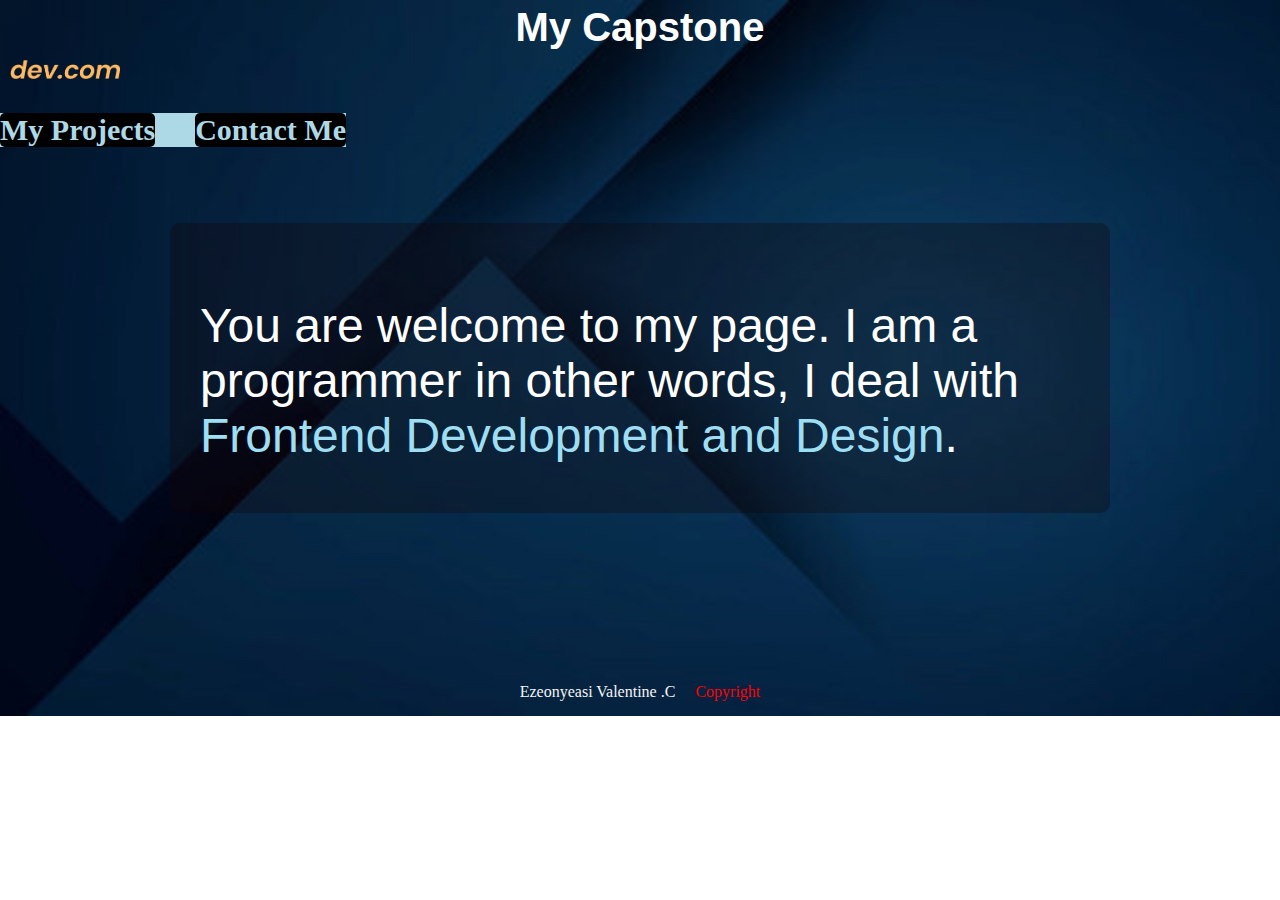
<file: index.html>
<!DOCTYPE html>
<html lang="en">
<head>
    <meta charset="UTF-8">
    <meta http-equiv="X-UA-Compatible" content="IE=edge">
    <meta name="viewport" content="width=device-width, initial-scale=1.0">
    <link rel="stylesheet" href="styles.css">
    <title>My capstone</title>
</head>
<body>
    <style>
        h4{
            background: black;
            border-radius: 5px;
            font-size: 30px;
            
        }
        .container1{
            position: fixed;
            background: lightblue;
            justify-content: end;
            align-items: end;
        }
        a{
            color: lightblue;
            justify-content: end;
        }
    </style>
   <div class=".overallcontainer">
    <header>
        <h1>My Capstone</h1>
        <img src="./logo.png">
        <div class="container1">
            <h4><a href="./my projects.html">My Projects</a></h4>
            <h4><a href="./contact.html">Contact Me</a></h4>
        </div>
    </header>
    <div class="container2">
        <p class="sentence">You are welcome to my page. I am a programmer
             in other words, I deal with 
             <span>Frontend Development and Design</span>.</p>
    </div>
    <footer>
        <div class="footercontainer">
           <p class="pee">Ezeonyeasi Valentine .C</p>
           <p>Copyright</p>
        </div>
    </footer>
   </div>
</body>
</html>
</file>
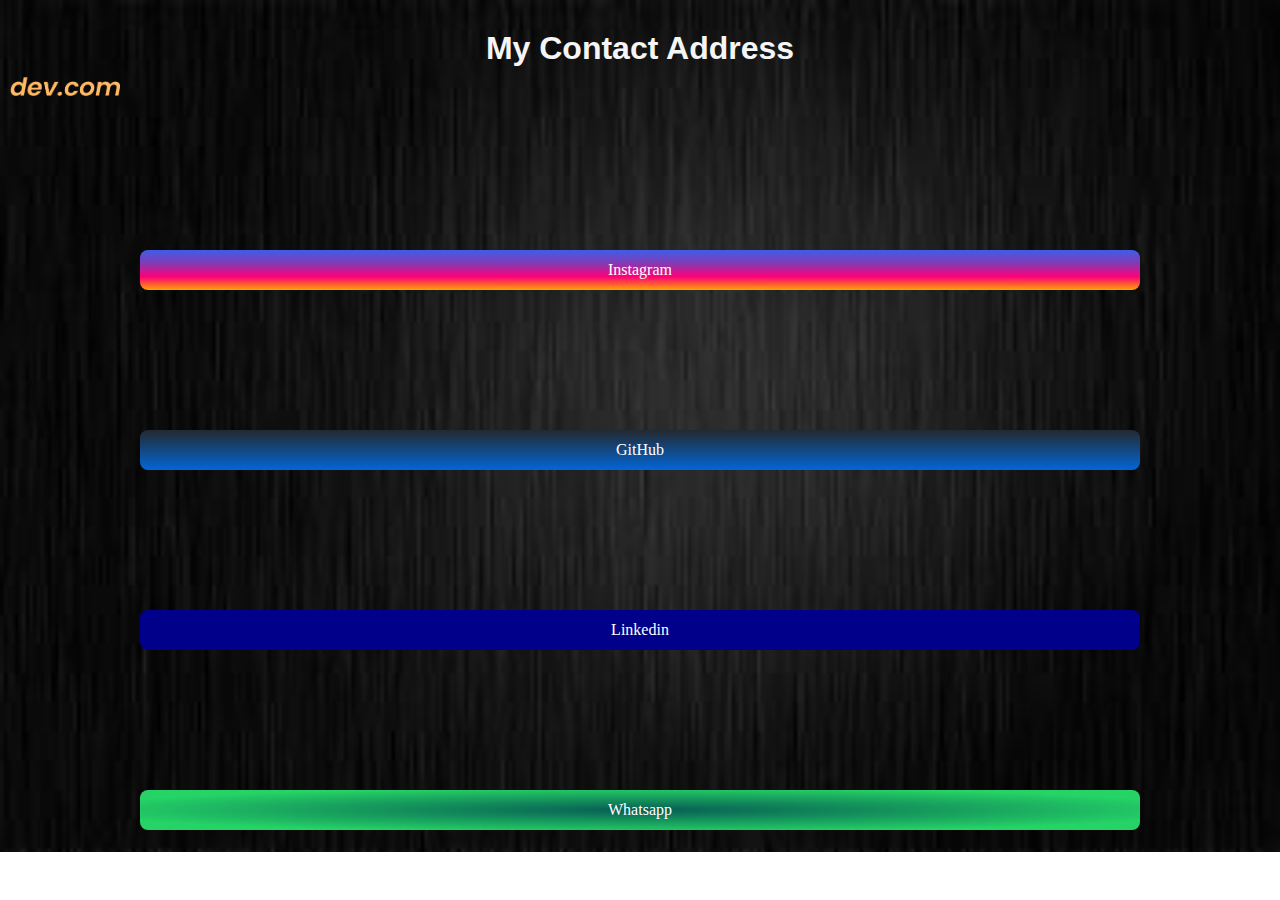
<file: contact.html>
<!DOCTYPE html>
<html lang="en">
<head>
    <meta charset="UTF-8">
    <meta http-equiv="X-UA-Compatible" content="IE=edge">
    <meta name="viewport" content="width=device-width, initial-scale=1.0">
    <title>Contact Me</title>
</head>
<body>
    <style>
        *{
            margin: 0;
            padding: 0;
        }

        body{
            background-image:  url('./cont.jpg');
            background-repeat: no-repeat;
            background-size: cover;
        }

        .container{
            display: flex;
            justify-content: center;
            flex-wrap: wrap;
        }

        .instagram{
            display: inline-block;
            margin: 140px;
            justify-content: center;
            align-items: center;
            background-color: aquamarine;
            height: 40px;
            gap: 30px;
            border-radius: 8px;
        }

        .instagram{
           display: flex;
        }
        
        a{
            text-decoration: none;
            color: white;
        }

        .container{
            margin-top: 30px;
            color: whitesmoke;
            font-family: 'Verdana', sans-serif;
        }

        .instagram.whatsapp{
            margin-bottom: 20px;
            background: radial-gradient(#075E54, #25D366 80%);
        }

        .instagram.insta{
            background: linear-gradient(#405DE6, #833AB4, #FF0077, #FFA400);
        }

        .instagram.github{
            background: linear-gradient(#24292e, #0366d6);
        }

        .instagram.linkedin{
            background: darkblue;
        }

        img{
            width: 110px;
            margin: 10px;
            flex-wrap: wrap;
        }

        @media (max-width: 1201px){
            .flex-container{
                flex-direction: column;
                height: 100%;
            }
        }




    </style>
    <div class="flexcontainer">
        <div class="container">
            <h1>My Contact Address</h1>
        </div>
        <img src="./logo.png">
        <div class="instagram insta">
            <a href="https://instagram.com/valtx_7?utm_source=qr&igshid=MzNlNGNkZWQ4Mg%3D%3D">Instagram</a>
        </div>
        <div class="instagram github">
            <a href="">GitHub</a>
        </div>
        <div class="instagram linkedin">
            <a href="">Linkedin</a>
        </div>
        <div class="instagram whatsapp">
            <a href="https://wa.link/f5e6tl">Whatsapp</a>
        </div>
    </div>
</body>
</html>
</file>
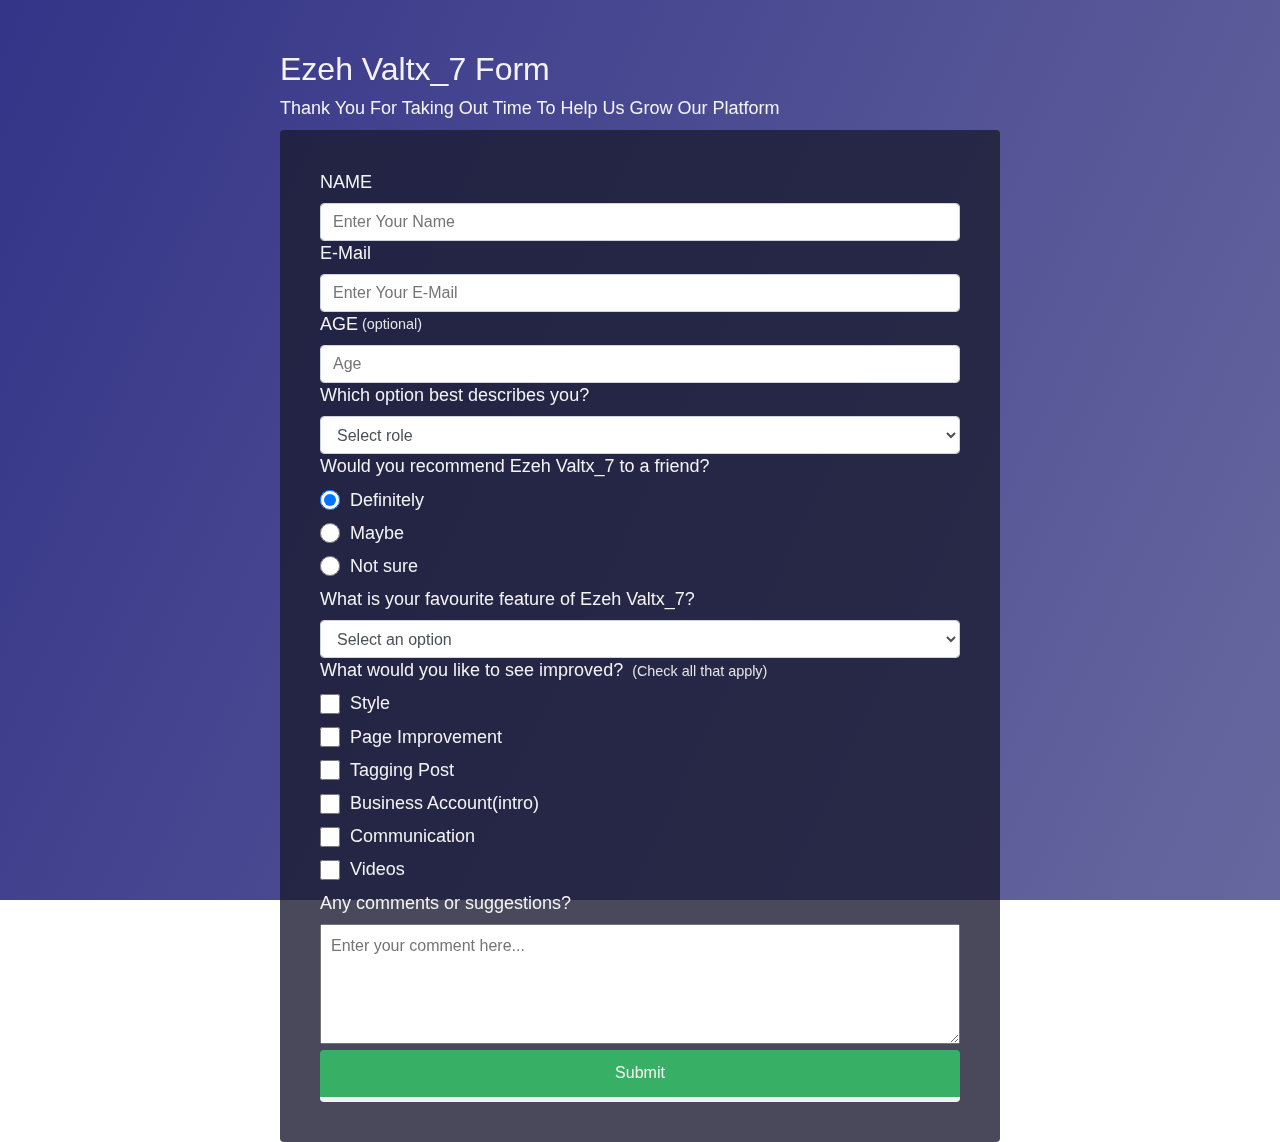
<file: form.html>
<!DOCTYPE html>
<html lang="en">
  <head>
    <meta charset="UTF-8">
    <meta name="viewport" content="width=device-width, initial-scale=1">
    <link rel="stylesheet" href="form.css" />
  </head>
  <body>
    <div class="pager">
      <header>
        <h1 id="title" class="title-center">Ezeh Valtx_7 Form</h1>
        <p id="description" class="describe text-centre">Thank You For Taking Out Time To Help Us Grow Our Platform</p>          
      </header>
      <form id="form" action="index1.html" method="post">
        <div class="survey-form">
          <label id="name-label" for="name">NAME</label>
          <input type="text" id="name" name="name" placeholder="Enter Your Name" required  class="form-control"/>
        </div>
        <div class="survey-form">
          <label id="email-label" for="email">E-Mail</label>
          <input type="email-label" id="email" name="email" placeholder="Enter Your E-Mail" required class="form-control" />
        </div>
        <div type="survey-form">
          <label id="number-label" for="number">AGE<span class="clue">(optional)</span></label>
          <input type="number"
            name="age"
            id="number"
            min="10"
            max="99"
            class="form-control"
            placeholder="Age" />
        </div>
        <div type="survey-form">
          <p>Which option best describes you?</p>
          <select id="dropdown" name="role" class="form-control" required>
            <option disabled selected value>Select role</option>
            <option value="photographer">Photographer</option>
            <option value="job">Full Time Editor</option>
            <option value="learner">Full Time Learner</option>
            <option value="preferNo">Prefer not to say</option>
            <option value="other">Others</option>
          </select>
        </div>
        <div type="survey-form">
          <p>Would you recommend Ezeh Valtx_7 to a friend?</p>
           <label>
            <input
              name="user-recommend"
              value="definitely"
              type="radio"
              class="input-radio"
              checked
            />Definitely</label
          >
          <label>
            <input
              name="user-recommend"
              value="maybe"
              type="radio"
              class="input-radio"
            />Maybe</label
          >

          <label
            ><input
              name="user-recommend"
              value="not-sure"
              type="radio"
              class="input-radio"
            />Not sure</label
          >
        </div>
        <div type="survey-form">
          <p>What is your favourite feature of Ezeh Valtx_7?</p>
          <select id="most-like" name="mostLike" class="form-control" required>
            <option disabled selected value>Select an option</option>
            <option value="photos">Photos</option>
            <option value="projects">Project</option>
            <option value="community">Community</option>
            <option value="openSource">Open Source</option>
            <option value="videos">Videos</option>
          </select>
        </div>
        <div type="survey-form">
          <p>
            What would you like to see improved?
            <span class="clue">(Check all that apply)</span>
          </p>

          <label
            ><input
              name="prefer"
              value="style"
              type="checkbox"
              class="input-checkbox"
            />Style</label
          >
          <label>
            <input
              name="prefer"
              value="page improvement"
              type="checkbox"
              class="input-checkbox"
            />Page Improvement</label
          >
          <label>
            <input
              name="prefer"
              value="tagging post"
              type="checkbox"
              class="input-checkbox"
            />Tagging Post</label
          >
           <label>
            <input
              name="prefer"
              value="business account"
              type="checkbox"
              class="input-checkbox"
            />Business Account(intro)</label
          >
           <label>
            <input
              name="prefer"
              value="communication"
              type="checkbox"
              class="input-checkbox"
            />Communication</label
          >
           <label>
            <input
              name="prefer"
              value="videos"
              type="checkbox"
              class="input-checkbox"
            />Videos</label
          >
          <div type="survey-form">
             <p>Any comments or suggestions?</p>
              <textarea
            id="comments"
            class="input-textarea"
            name="comment"
            placeholder="Enter your comment here..."
          ></textarea>
          </div>
          <div type="survey-form">
            <button type="submit" id="submit" class="submit-button">
            Submit
          </button>
          </div>
      </form>
        

        </div>

  </body>
  </html>
</file>
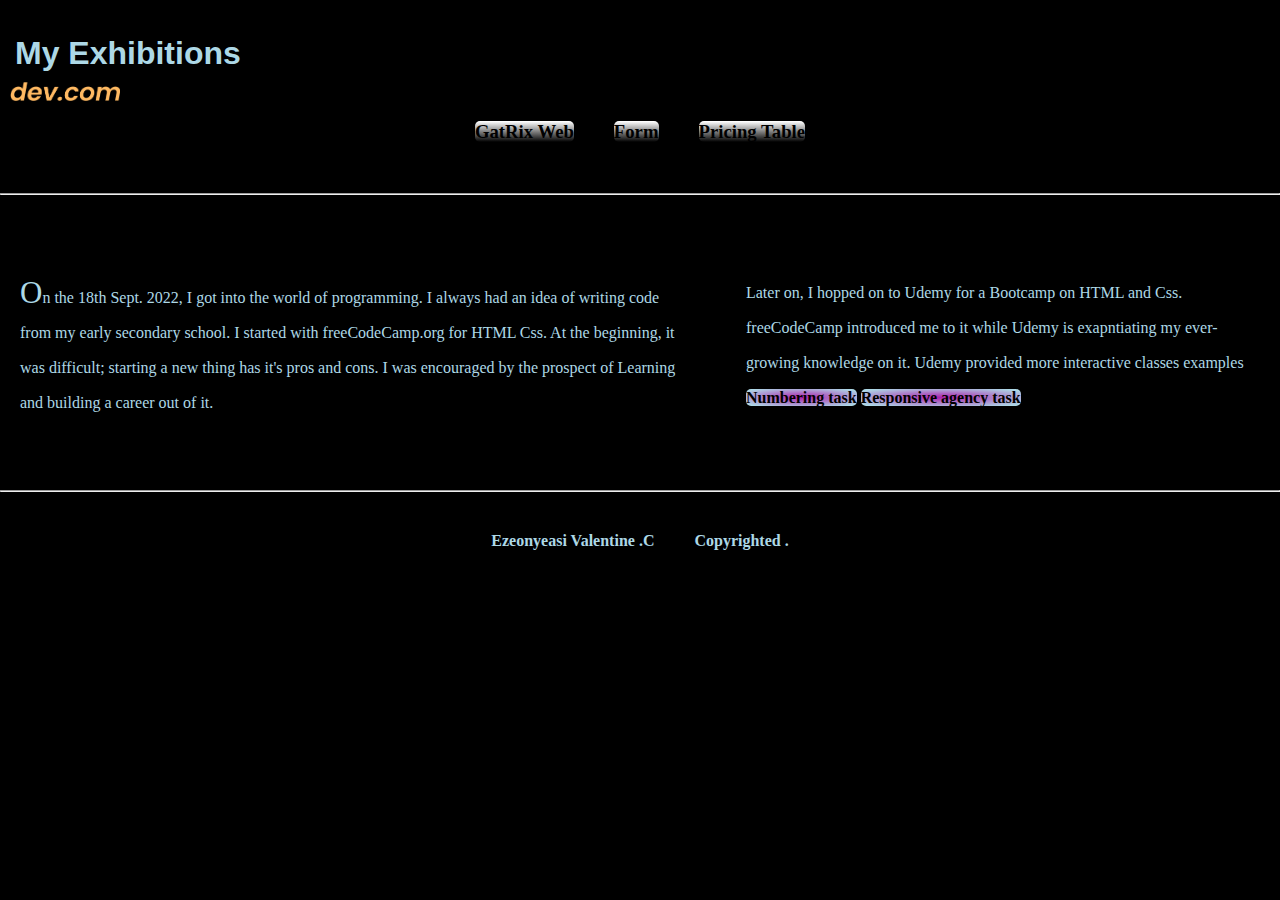
<file: my projects.html>
<!DOCTYPE html>
<html lang="en">
<head>
    <meta charset="UTF-8">
    <meta http-equiv="X-UA-Compatible" content="IE=edge">
    <meta name="viewport" content="width=device-width, initial-scale=1.0">
    <link rel="stylesheet" href="projects.css">
    <title>My projects</title>
</head>
<body>
    <div class="flexcontainer">
        <h1>My Exhibitions</h1>
        <img src="./logo.png">
        <div class="boxcontainer">
            <h3><a href="">GatRix Web</a></h3>
            <h3><a href="./form.html">Form</a></h3>
            <h3><a href="./pricing.html">Pricing Table</a></h3>
            </ul>
        </div>
        <hr>
        <div class="bodycontainer">
                <p><span>O</span>n the 18th Sept. 2022, I got into the world of programming. 
                 I always had an idea of writing code from my early secondary school. 
                 I started with freeCodeCamp.org for HTML Css. At the beginning, it was difficult;
                 starting a new thing has it's pros and cons. I was encouraged by the prospect of Learning
                 and building a career out of it.</p>
                 <p>Later on, I hopped on to Udemy for a Bootcamp on HTML and Css. freeCodeCamp introduced me 
                    to it while Udemy is exapntiating my ever-growing knowledge on it. Udemy provided more 
                interactive classes examples 
                 <a href="">Numbering task</a>
                 <a href="./task.html" id="responsive">Responsive agency task</a></p>
        </div>  
        <hr>
        <footer>
            <div class="footercontainer">
                <h4>Ezeonyeasi Valentine .C</h4>
            <h4>Copyrighted .</h4>
            </div>
        </footer>      
    </div>
    
</body>
</html>
</file>
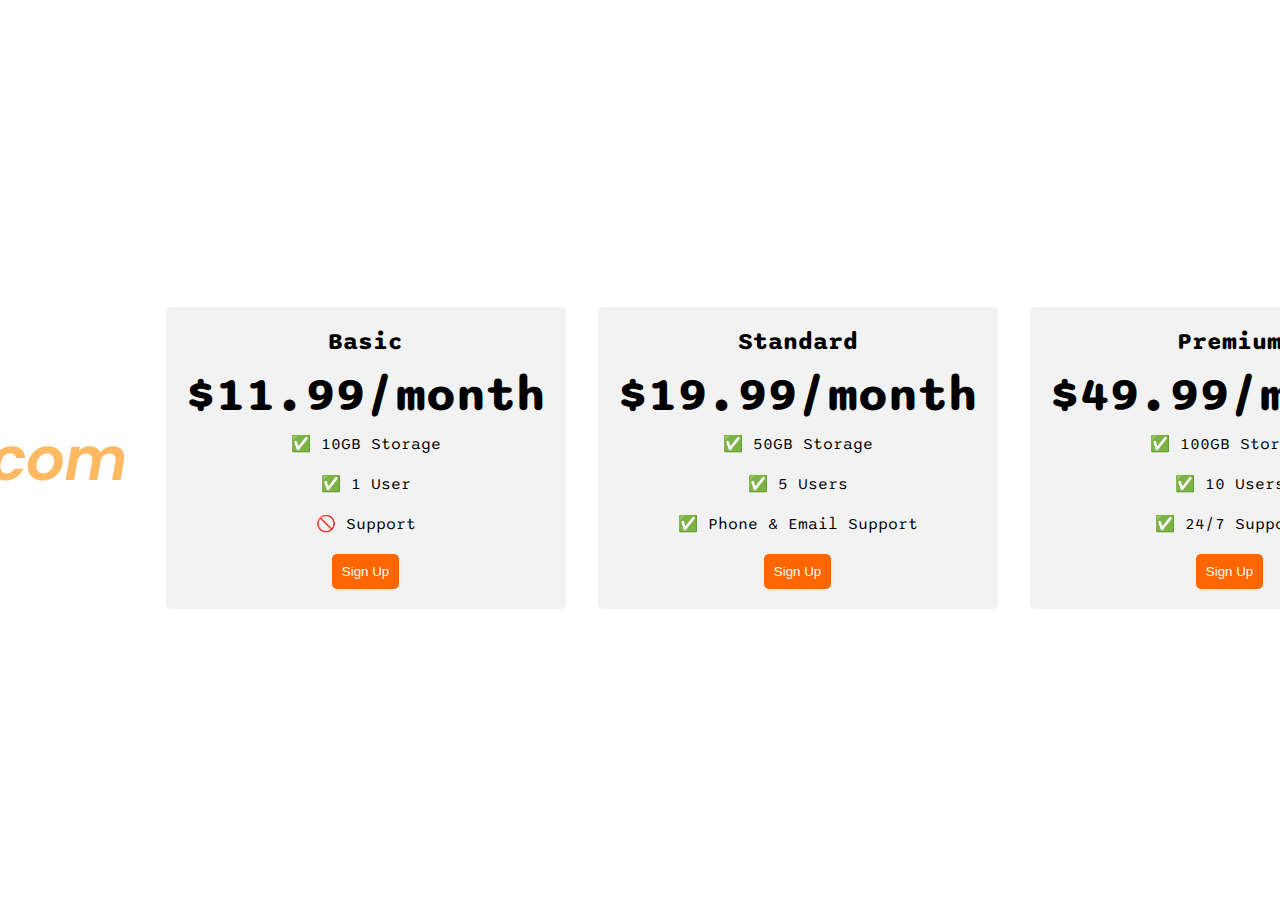
<file: pricing.html>
<!DOCTYPE html>
<html>

<head>
  <title>Flexbox Pricing Table</title>
  <link rel="preconnect" href="https://fonts.googleapis.com">
  <link rel="preconnect" href="https://fonts.gstatic.com" crossorigin>
  <link href="https://fonts.googleapis.com/css2?family=Sono:wght@400;700&display=swap" rel="stylesheet">
  <style>
    body {
      font-family: 'Sono', sans-serif;
    }

    .pricing-container {
      display: flex;
      justify-content: center;
      align-items: center;
      height: 100vh;
      gap: 2rem;
    }

    .pricing-plan {
      flex: 1;
      max-width: 400px;
      padding: 20px;
      background-color: #f2f2f2;
      border-radius: 5px;
      text-align: center;
    }

    .plan-title {
      font-size: 24px;
      font-weight: bold;
      margin-bottom: 10px;
    }

    .plan-price {
      font-size: 48px;
      font-weight: bold;
      margin-bottom: 10px;
    }

    .plan-features {
      list-style: none;
      padding: 0;
      margin: 0;
    }

    .plan-features li {
      margin-bottom: 20px;
    }

    .plan-button {
      padding: 10px;
      background-color: #ff6600;
      color: #fff;
      border-radius: 5px;
      border: none;
    }

    img{
      margin: 10px;
    }

    @media (max-width: 1250px) {
      .pricing-container {
        flex-direction: column;
        height: 100%;
      }
    }
  </style>
</head>

<body>
  <div class="pricing-container">
    <img src="./logo.png">
    <div class="pricing-plan">
      <div class="plan-title">Basic</div>
      <div class="plan-price">$11.99/month</div>
      <ul class="plan-features">
        <li>✅ 10GB Storage</li>
        <li>✅ 1 User</li>
        <li>🚫 Support</li>
      </ul>
      <button class="plan-button">Sign Up</a>
    </div>
    <div class="pricing-plan">
      <div class="plan-title">Standard</div>
      <div class="plan-price">$19.99/month</div>
      <ul class="plan-features">
        <li>✅ 50GB Storage</li>
        <li>✅ 5 Users</li>
        <li>✅ Phone &amp; Email Support</li>
      </ul>
      <button class="plan-button">Sign Up</a>
    </div>
    <div class="pricing-plan">
      <div class="plan-title">Premium</div>
      <div class="plan-price">$49.99/month</div>
      <ul class="plan-features">
        <li>✅ 100GB Storage</li>
        <li>✅ 10 Users</li>
        <li>✅ 24/7 Support</li>
      </ul>
      <button class="plan-button">Sign Up</a>
    </div>
  </div>

</body>

</html>
</file>
<file: styles.css>
*{
    margin: 0;
    padding: 0;
}

body{
    background-image: url('image.jpg');
    background-repeat: no-repeat;
    background-size: cover;
}

.container1{
    display: flex;
    justify-content: center;
    flex: wrap;
    margin-top: 20px;
    gap: 40px;
}

a{
    justify-content: space-between;
    text-decoration: none;
    color: red;
}

a:hover{
    color: purple;
    transition: all 0.5s ease-in-out;
}

h1{
    display: flex;
    justify-content: center;
    font-family: "Verdana", sans-serif;
    margin-top: 5px;
    color: white;
    font-size: 40px;
}

.container2{
    display: flex;
    justify-content: center;
    margin-bottom: 170px;
    margin-left: 170px;
    margin-right: 170px;
    flex-wrap: wrap;
    background-color: rgba(20, 3, 3, 0.3);
    border-radius: 10px;
    border: none;
    font-family: sans-serif;
    height: 12%;
    margin-top: 130px;
}

.footercontainer{
    display: flex;
    align-items: flex-start;
    margin-top: 100px;
    gap: 20px;
    color: red;
    justify-content: center;
    flex-wrap: wrap;
    margin-bottom: 15px;
}

.pee{
    color: whitesmoke;
}

.sentence{
    font-size: 3em;
    padding-top: 8%;
    padding-left: 30px;
    padding-right: 10px;
    padding-bottom: 50px;
    color: white;
}

span{
    color: rgb(158, 222, 243);
}

.overallcontainer{
    display: flex;
    justify-content: center;
    align-items: center;
    height: 100%;
}

img{
    width: 110px;
    margin: 10px;
}

@media (max-width: 1100px){
    .overallcontainer{
        flex-direction: column;
        height: 100%;
    }
    .sentence{
        font-size: 2.1em;
        background-color: rgba(20, 3, 3, 0.3);
        border-radius: 10px;
        height: 130%;
    }
}
</file>
<file: form.css>
*,
*::before,
*::after {
  box-sizing: border-box;
}

body {
  font-family: 'Poppins', sans-serif;
  font-size: 1rem;
  font-weight: 400;
  line-height: 1.4;
  color: var(--color-white);
  margin: 0;
}

/* mobile friendly alternative to using background-attachment: fixed */
body::before {
  content: '';
  position: fixed;
  top: 0;
  left: 0;
  height: 100%;
  width: 100%;
  z-index: -1;
  background: var(--color-darkblue);
  background-image: linear-gradient(
      115deg,
      rgba(58, 58, 158, 0.8),
      rgba(136, 136, 206, 0.7)
    ),
    url(https://images4.alphacoders.com/123/1230945.jpg);
  background-size: cover;
  background-repeat: no-repeat;
  background-position: center;
}

h1 {
  font-weight: 400;
  line-height: 1.2;
}

p {
  font-size: 1.125rem;
}

h1,
p {
  margin-top: 0;
  margin-bottom: 0.5rem;
}

label {
  display: flex;
  align-items: center;
  font-size: 1.125rem;
  margin-bottom: 0.5rem;
}

input,
button,
select,
textarea {
  margin: 0;
  font-family: inherit;
  font-size: inherit;
  line-height: inherit;
}

button {
  border: none;
}

.pager {
  width: 100%;
  margin: 3.125rem auto 0 auto;
}

@media (min-width: 576px) {
  .pager {
    max-width: 540px;
  }
}

@media (min-width: 768px) {
  .pager {
    max-width: 720px;
  }
}

.header {
  padding: 0 0.625rem;
  margin-bottom: 1.875rem;
}

.description {
  font-style: italic;
  font-weight: 200;
  text-shadow: 1px 1px 1px rgba(0, 0, 0, 0.4);
}

.clue {
  margin-left: 0.25rem;
  font-size: 0.9rem;
  color: #e4e4e4;
}

.text-center {
  text-align: center;
}
@import url('https://fonts.googleapis.com/css?family=Poppins:200i,400&display=swap');

:root {
  --color-white: #f3f3f3;
  --color-darkblue: #1b1b32;
  --color-darkblue-alpha: rgba(27, 27, 50, 0.8);
  --color-green: #37af65;
}

/* form */

form {
  background: var(--color-darkblue-alpha);
  padding: 2.5rem 0.625rem;
  border-radius: 0.25rem;
}

@media (min-width: 480px) {
  form {
    padding: 2.5rem;
  }
}

.form-group {
  margin: 0 auto 1.25rem auto;
  padding: 0.25rem;
}

.form-control {
  display: block;
  width: 100%;
  height: 2.375rem;
  padding: 0.375rem 0.75rem;
  color: #495057;
  background-color: #fff;
  background-clip: padding-box;
  border: 1px solid #ced4da;
  border-radius: 0.25rem;
  transition: border-color 0.15s ease-in-out, box-shadow 0.15s ease-in-out;
}

.form-control:focus {
  border-color: #80bdff;
  outline: 0;
  box-shadow: 0 0 0 0.2rem rgba(0, 123, 255, 0.25);
}
.input-radio,
.input-checkbox {
  display: inline-block;
  margin-right: 0.625rem;
  min-height: 1.25rem;
  min-width: 1.25rem;
}

.input-textarea {
  min-height: 120px;
  width: 100%;
  padding: 0.625rem;
  resize: vertical;
  border-color: black solid 4px;
}

.submit-button {
  display: block;
  width: 100%;
  padding: 0.75rem;
  background: var(--color-green);
  color: inherit;
  cursor: pointer;
  border-bottom-left-radius: 4px;
  border-top-left-radius: 4px;
  border-top-right-radius: 4px;
  border-bottom-right-radius: 4px;
  border-bottom: solid rgb(240,240,247) 5px;
}
</file>
<file: projects.css>
*{
    margin: 0;
    padding: 0;
}

.boxcontainer{
      display: flex;
      justify-content: center;
      gap: 40px;
      flex-wrap: wrap;
      margin-top: 20px;
}

h3 a{
    text-decoration: none;
    color: black;
    background: linear-gradient(white 2%, black);
    border-radius: 5px;
}

h1{
    display: flex;
    justify-content: flex-start;
    margin-left: 15px;
    margin-top: 15px;
    font-family: 'Verdana', sans-serif;
    color: lightblue;
    flex-wrap: wrap;
    padding-top: 20px;
}

hr{
    margin-top: 50px;
}

.bodycontainer{
    display: flex;
    margin-top: 60px;
    gap: 30px;
}

span{
    font-size: 31px;
    color: lightblue;
}

p{
    color: lightblue;
    margin: 20px;
    line-height: 35px;
    flex-wrap: wrap;
}

body{
    background-image: url('./bac.jpg');
    background-repeat: no-repeat;
}

.footercontainer{
    display: flex;
    gap: 40px;
    justify-content: center;
}

h4{
    color: lightblue;
    margin-top: 40px;
    flex-wrap: wrap;
    margin-bottom: 20px;
}

p > a{
    color: black;
    text-decoration: none;
    background: radial-gradient(rgb(173, 32, 173), lightblue 90%);
    font-weight: bold;
    border-radius: 5px;
}

p > a#responsive{
    color: black;
}

hr{
    flex-wrap: wrap;
}

img{
    width: 110px;
    display: flex;
    justify-items: flex-end;
    align-self: end;
    flex-wrap: wrap;
    margin: 10px;
}

@media (max-width: 1201px){
    .flexcontainer{
        flex-direction: column;
        height: 100%;
    }
}
</file>
